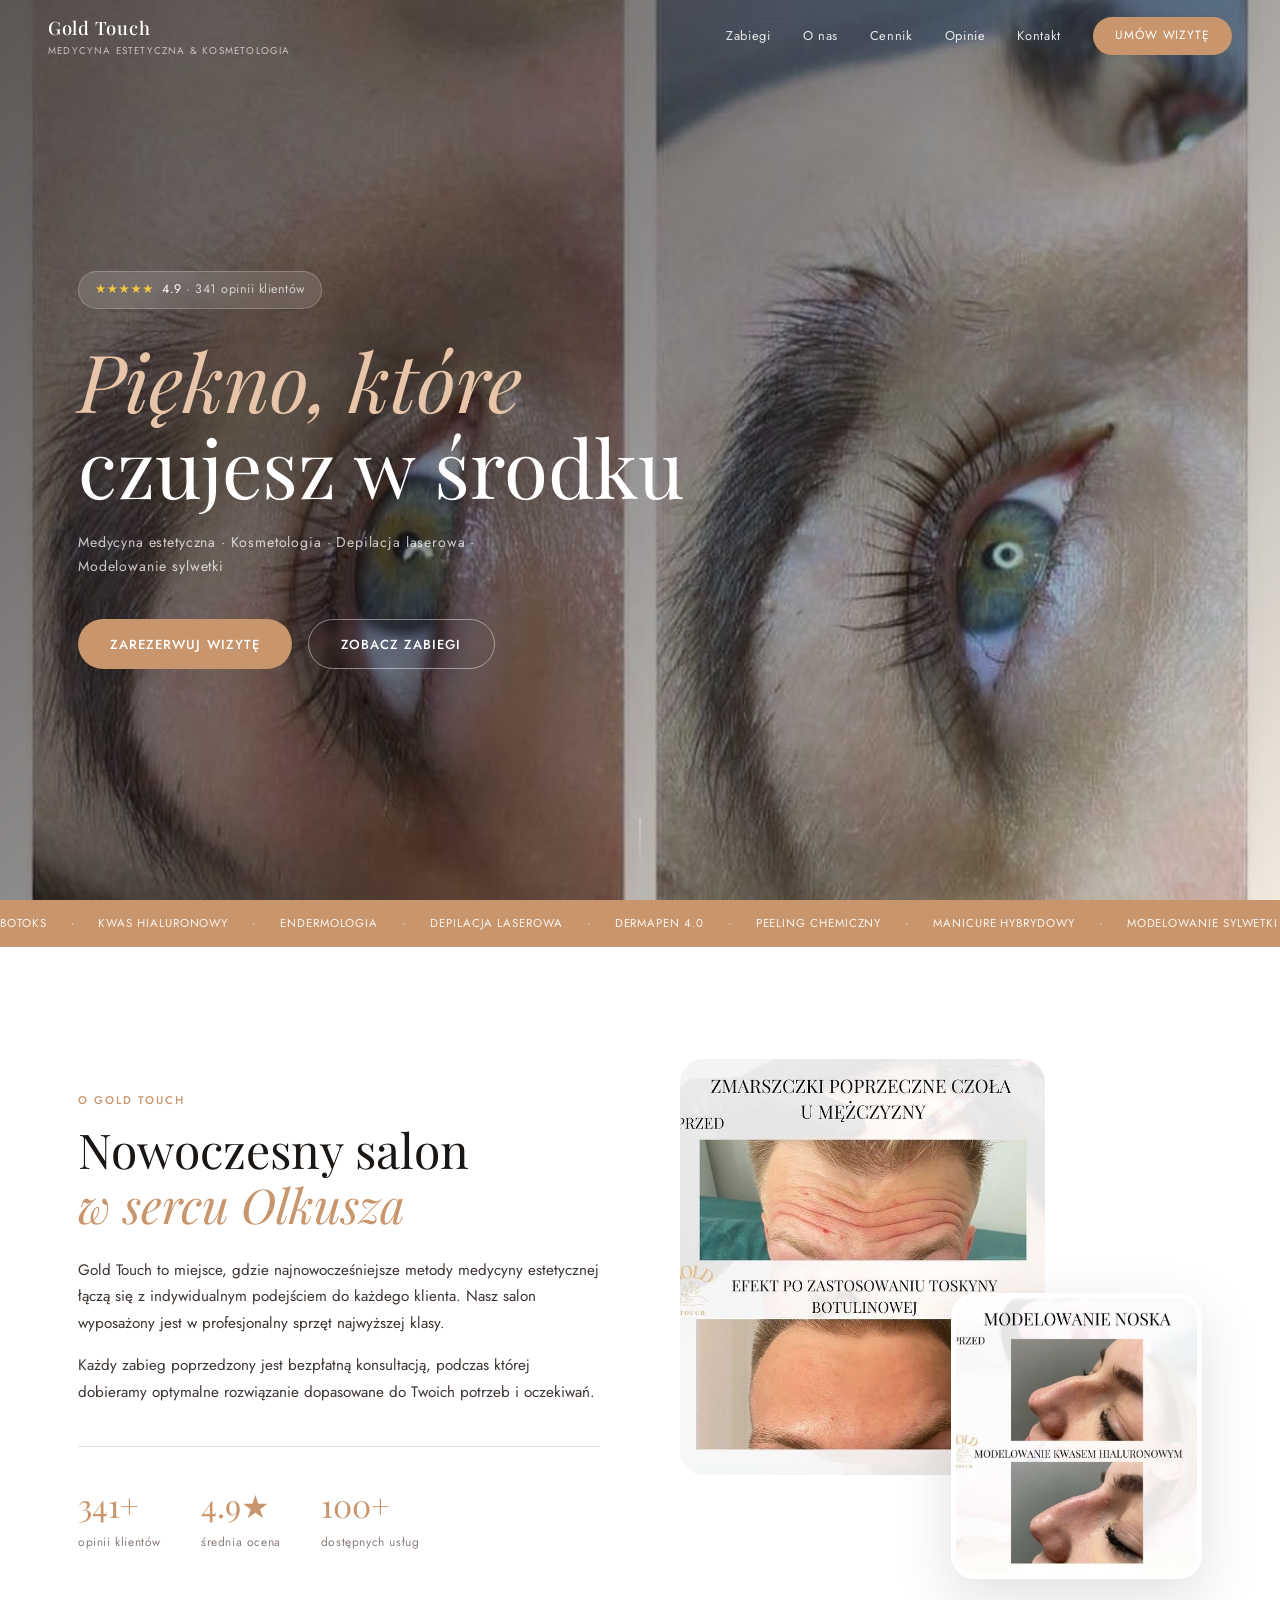
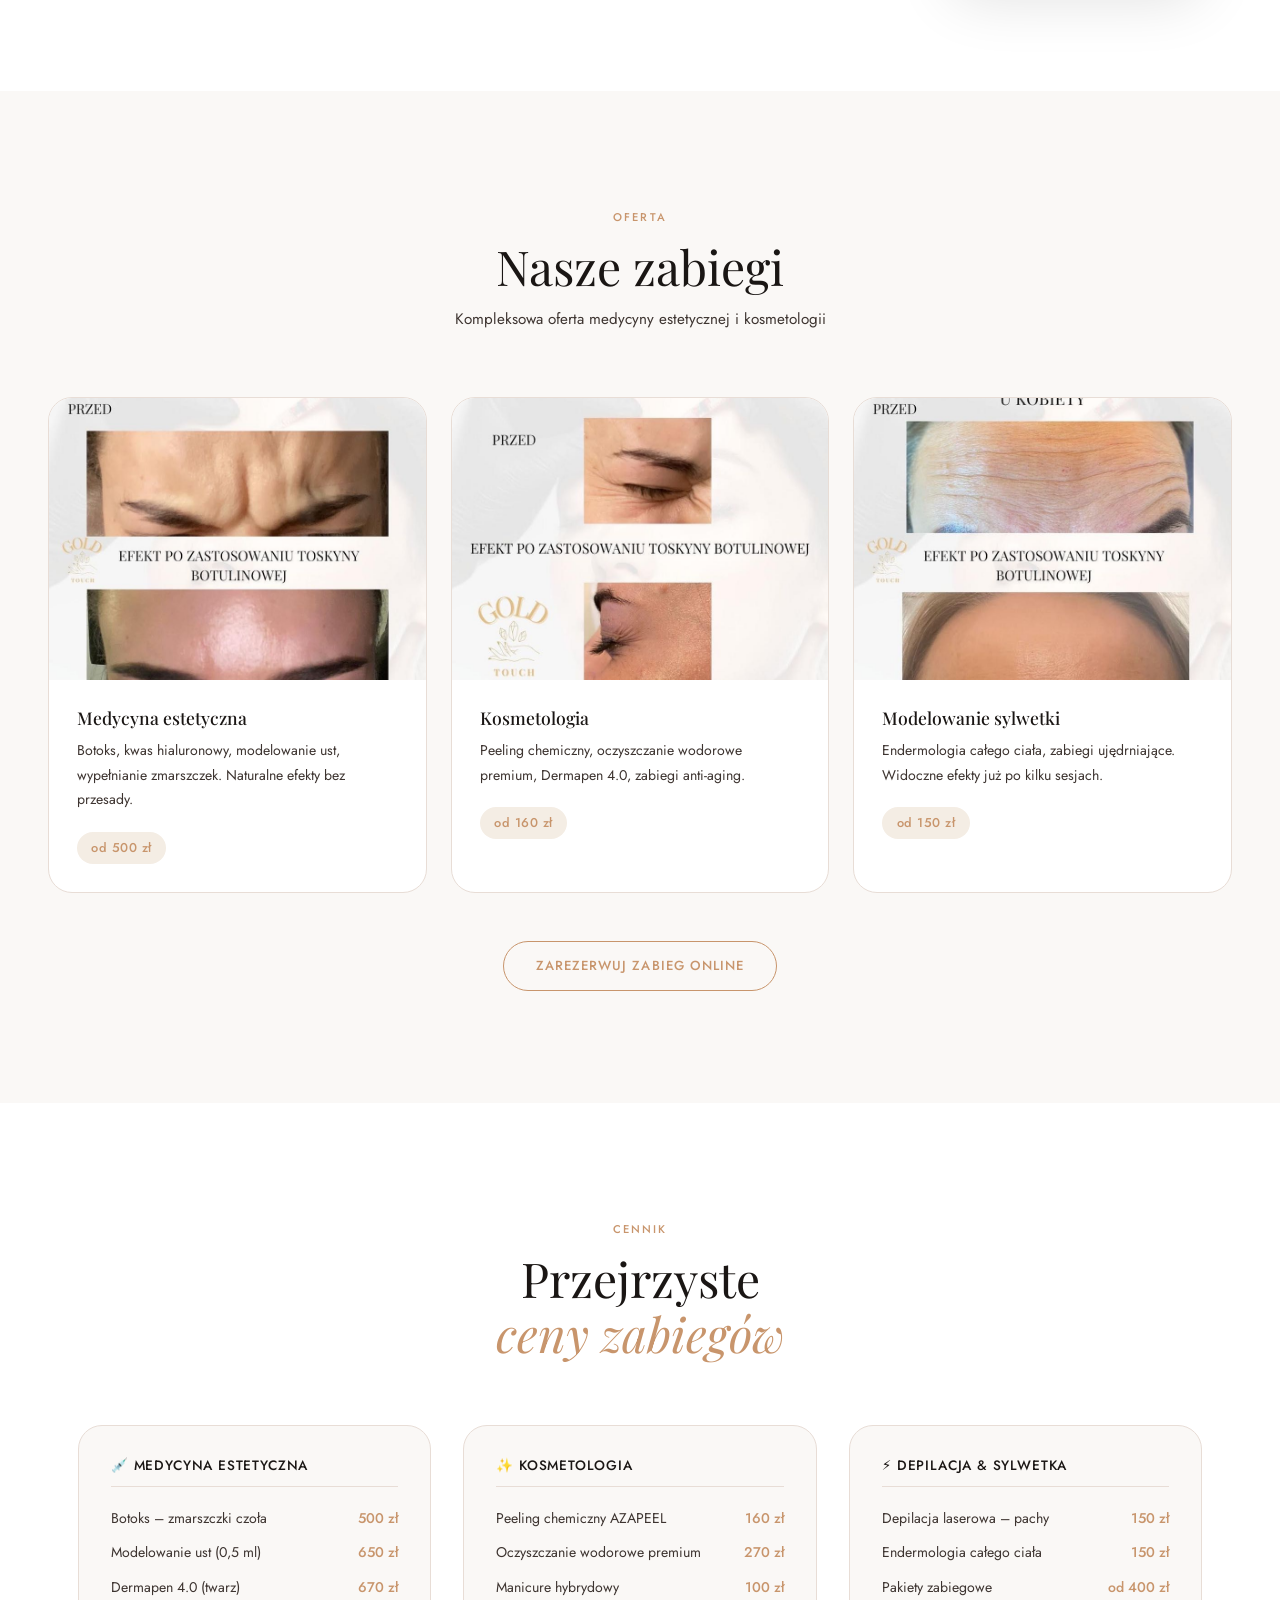
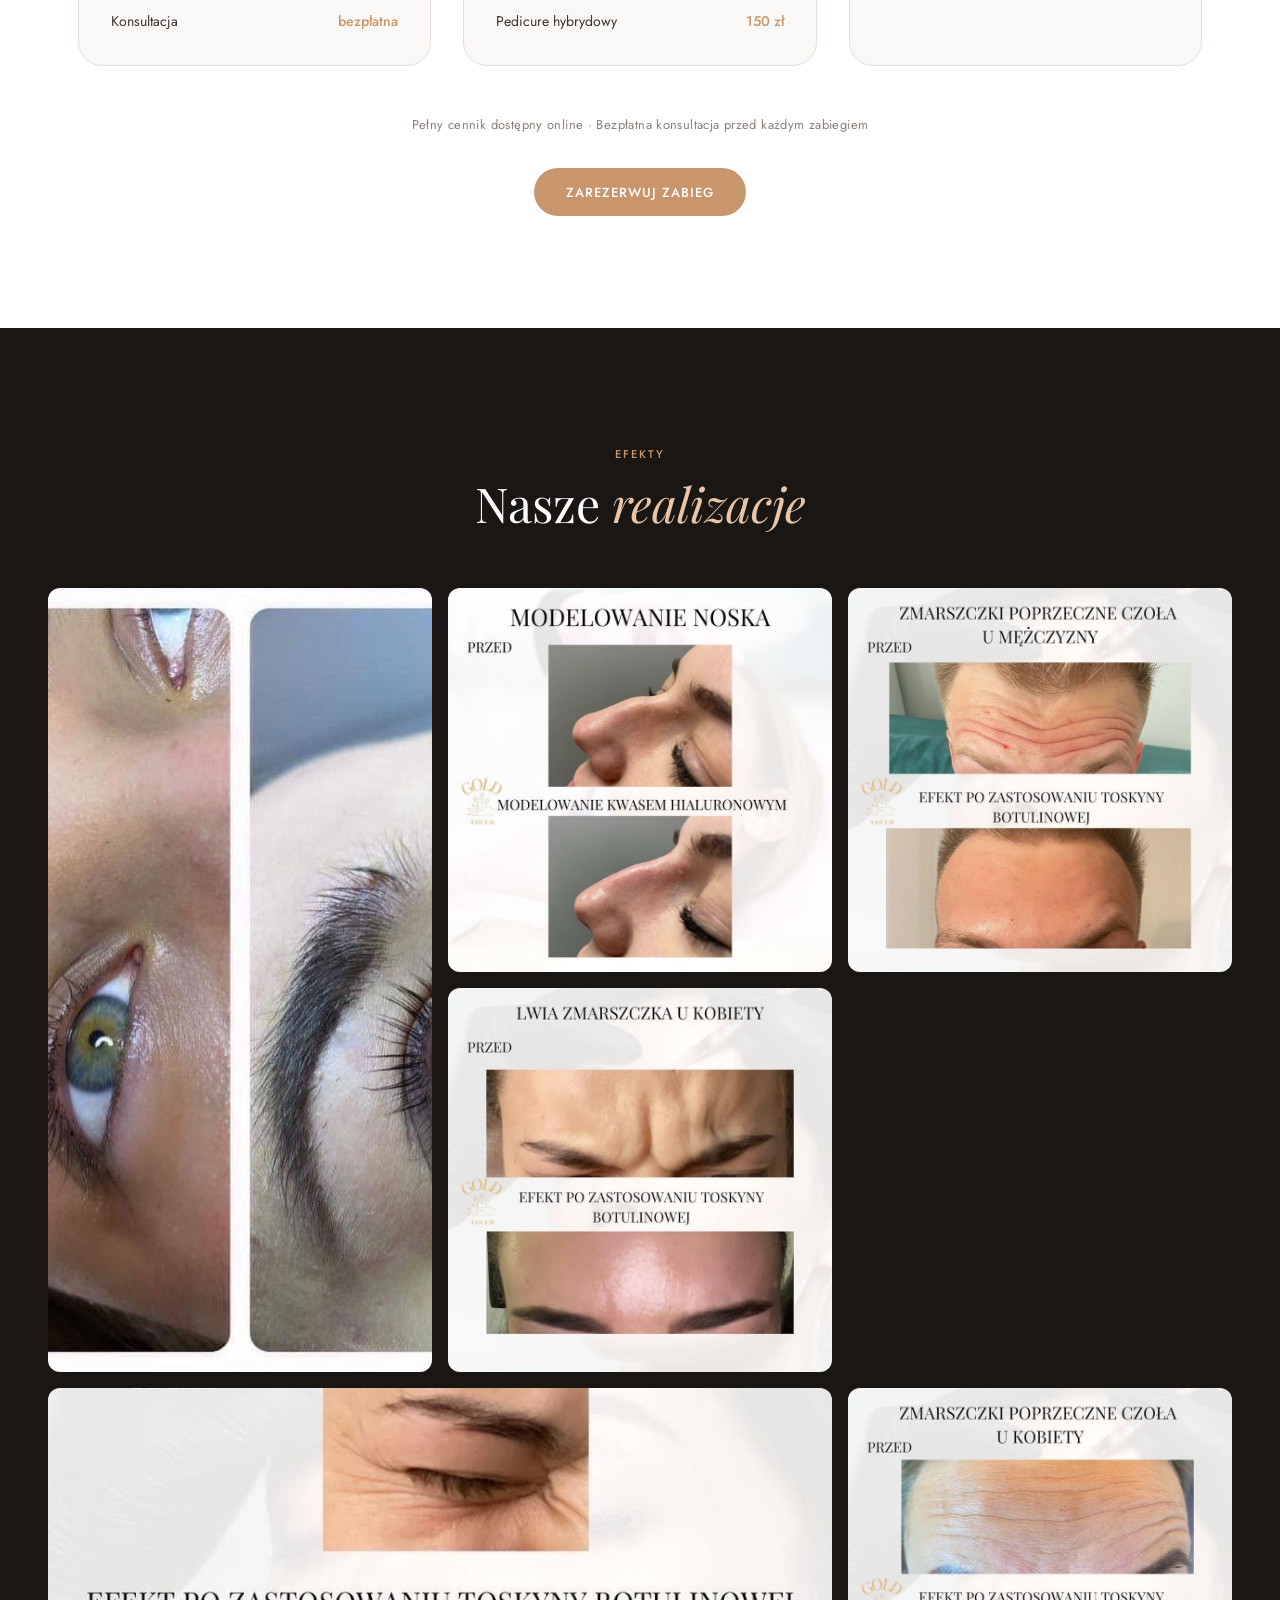
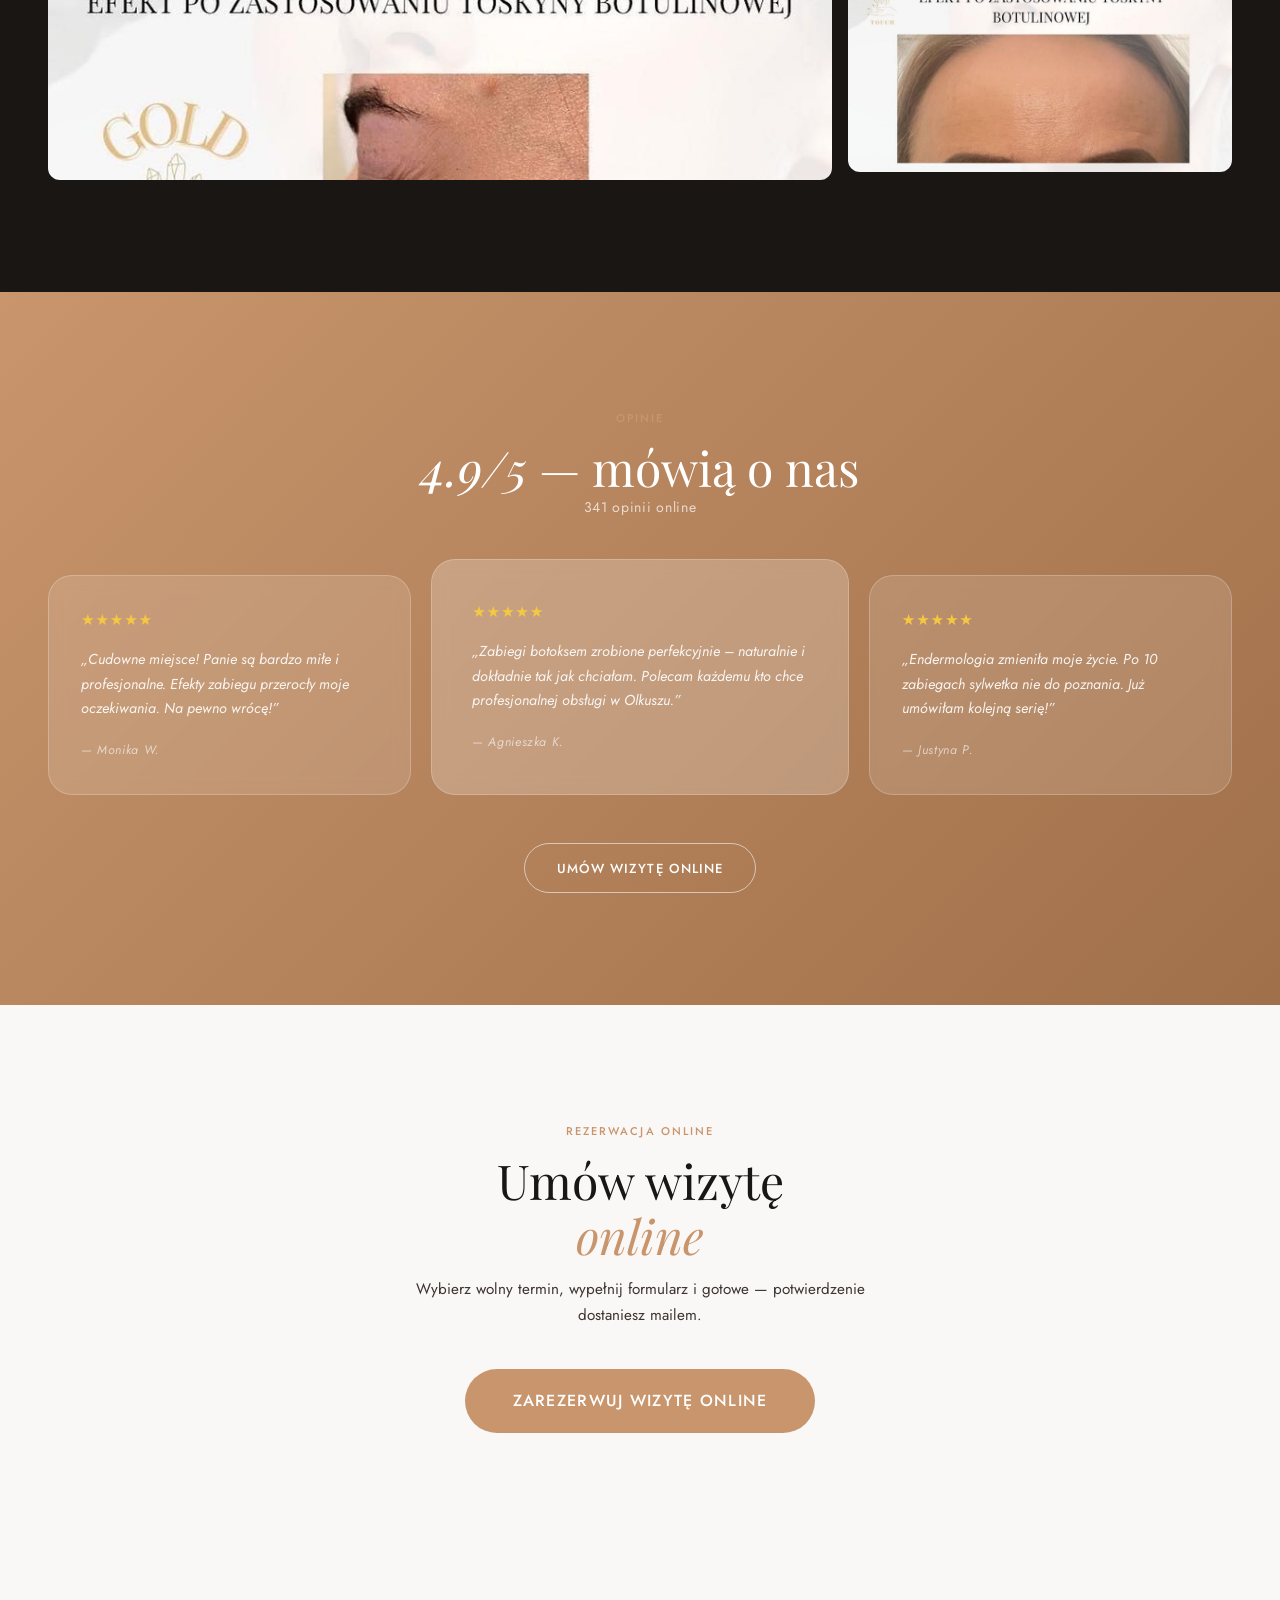
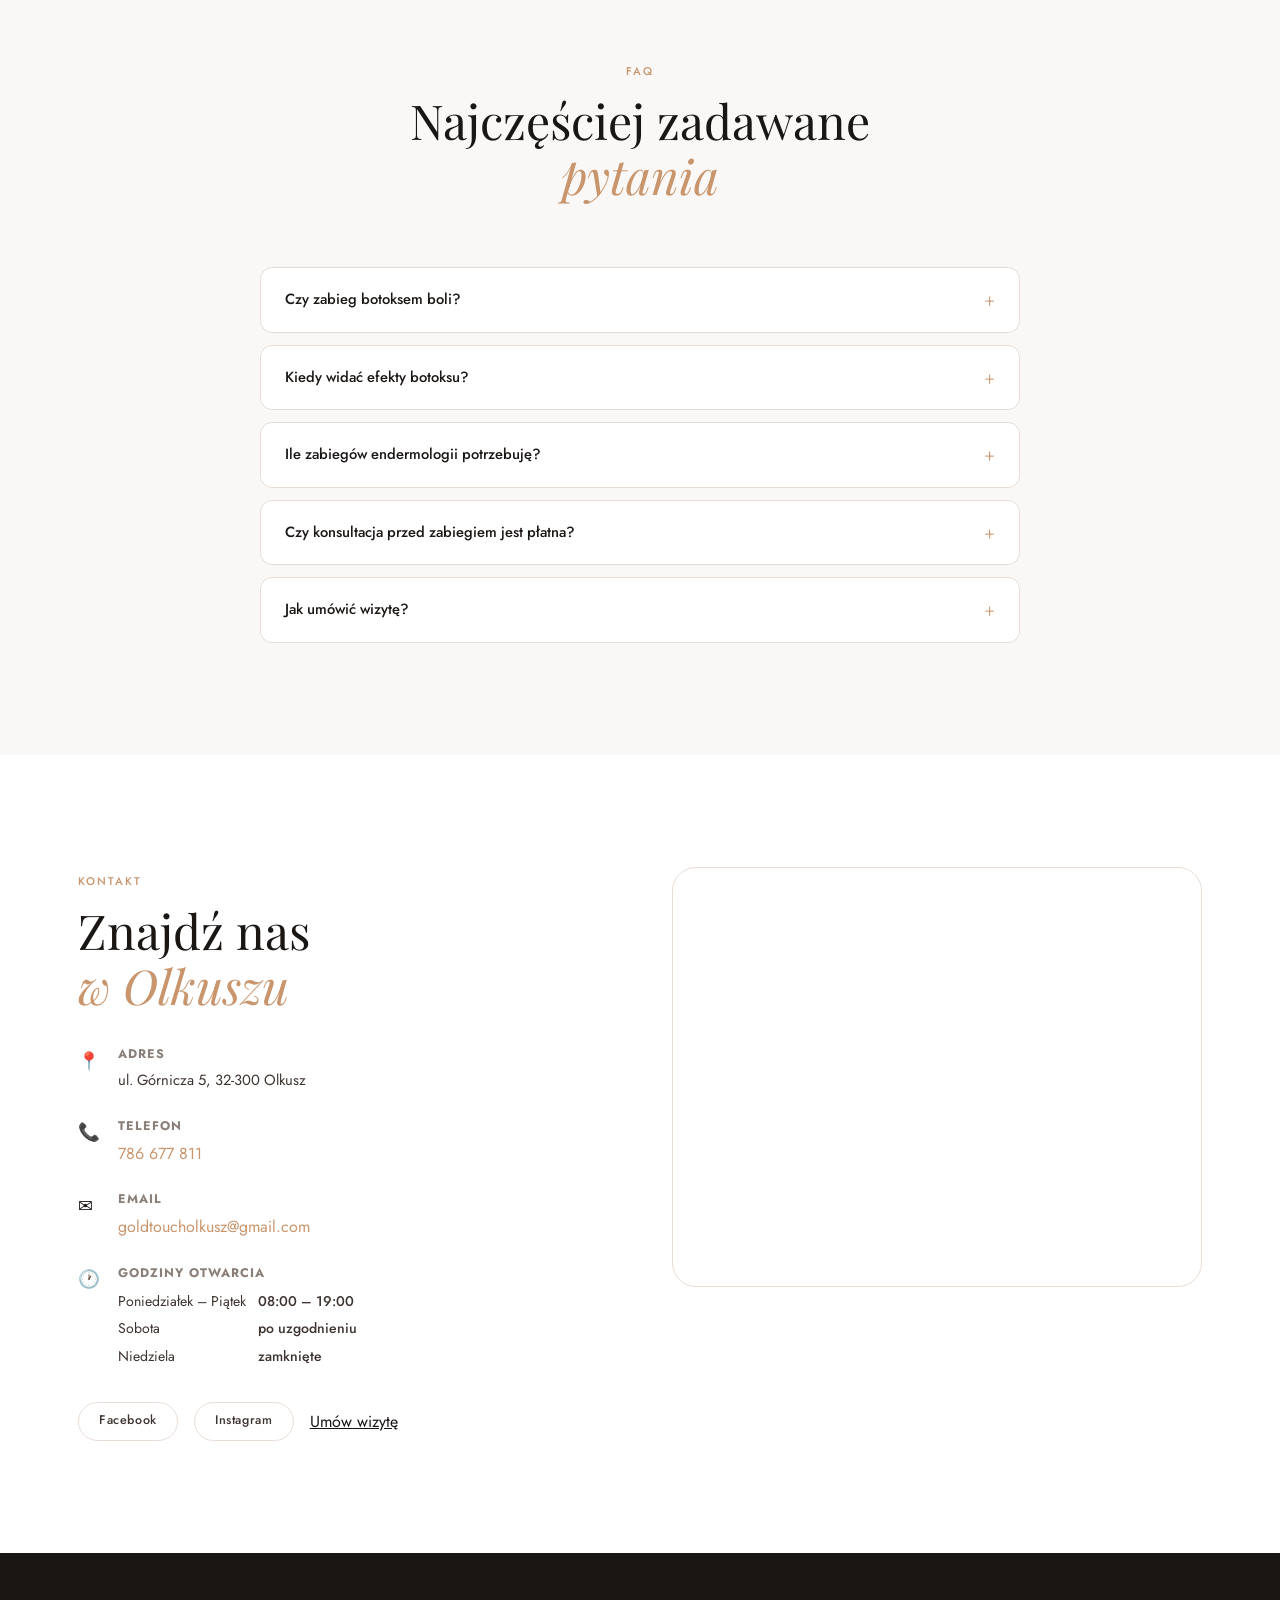
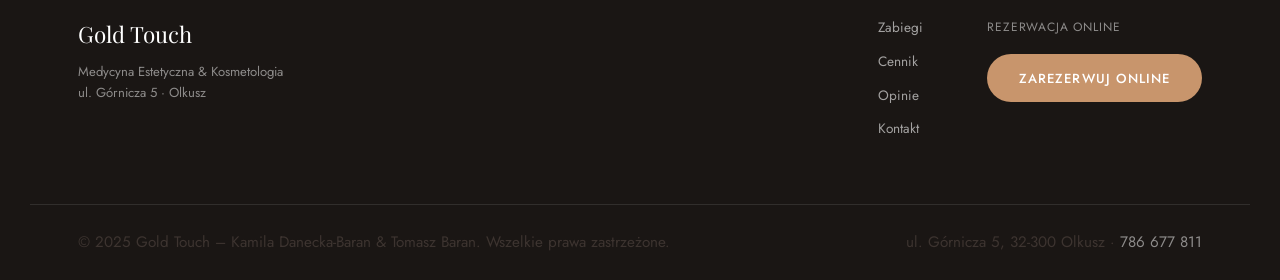
<file: index.html>
<!DOCTYPE html>
<html lang="pl">
<head>
  <meta charset="UTF-8">
  <meta name="viewport" content="width=device-width, initial-scale=1.0">
  <meta name="description" content="Gold Touch – Salon Medycyny Estetycznej i Kosmetologii w Olkuszu. Botoks, kwas hialuronowy, endermologia, depilacja laserowa. Ocena 4.9/5 z 341 opinii. Umów wizytę online.">
  <meta name="keywords" content="medycyna estetyczna Olkusz, botoks Olkusz, kwas hialuronowy Olkusz, kosmetologia Olkusz, Gold Touch, depilacja laserowa Olkusz">
  <meta property="og:title" content="Gold Touch – Medycyna Estetyczna &amp; Kosmetologia | Olkusz">
  <meta property="og:description" content="Nowoczesny salon medycyny estetycznej w Olkuszu. 4.9/5 z 341 opinii. Umów wizytę online.">
  <meta property="og:type" content="website">
  <title>Gold Touch – Medycyna Estetyczna &amp; Kosmetologia | Olkusz</title>
  <link rel="preconnect" href="https://fonts.googleapis.com">
  <link rel="preconnect" href="https://fonts.gstatic.com" crossorigin>
  <link href="https://fonts.googleapis.com/css2?family=Playfair+Display:ital,wght@0,400;0,500;0,700;1,400;1,500&family=Jost:wght@300;400;500&display=swap" rel="stylesheet">
  <link rel="stylesheet" href="css/style.css">
  <style>
    .modal-overlay{position:fixed;inset:0;background:rgba(0,0,0,.6);z-index:9999;display:none;align-items:center;justify-content:center;padding:1rem;}
    .modal-overlay.active{display:flex;}
    .modal-box{background:#fff;border-radius:12px;width:100%;max-width:860px;max-height:90vh;display:flex;flex-direction:column;overflow:hidden;}
    .modal-header{display:flex;justify-content:space-between;align-items:center;padding:1.25rem 1.5rem;border-bottom:1px solid #eee;}
    .modal-header h2{margin:0;font-size:1.2rem;}
    .modal-close{background:none;border:none;font-size:1.8rem;cursor:pointer;line-height:1;color:#666;}
    .modal-body{flex:1;overflow:auto;position:relative;min-height:500px;}
    .modal-loading{position:absolute;inset:0;display:flex;flex-direction:column;align-items:center;justify-content:center;gap:1rem;color:#888;}
    .spinner{width:36px;height:36px;border:3px solid #eee;border-top-color:#b8960c;border-radius:50%;animation:spin .8s linear infinite;}
    @keyframes spin{to{transform:rotate(360deg)}}
    #calendarFrame{width:100%;height:600px;border:0;display:none;}
  </style>
</head>
<body>

  <!-- NAV -->
  <header class="nav" id="nav">
    <a href="#" class="nav__logo">
      <span class="nav__logo-gold">Gold Touch</span>
      <span class="nav__logo-sub">Medycyna Estetyczna &amp; Kosmetologia</span>
    </a>
    <button class="nav__burger" id="burger" aria-label="Menu" aria-expanded="false">
      <span></span><span></span><span></span>
    </button>
    <nav class="nav__links" id="navLinks">
      <a href="#zabiegi">Zabiegi</a>
      <a href="#o-nas">O nas</a>
      <a href="#cennik">Cennik</a>
      <a href="#opinie">Opinie</a>
      <a href="#kontakt">Kontakt</a>
      <button class="nav__cta open-modal" style="cursor:pointer;">Umów wizytę</button>
    </nav>
  </header>

  <!-- HERO -->
  <section class="hero">
    <div class="hero__bg">
      <img src="images/foto1.jpg" alt="Gold Touch – zabieg medycyny estetycznej" loading="eager" fetchpriority="high">
      <div class="hero__overlay"></div>
    </div>
    <div class="hero__content">
      <div class="hero__badge">
        <span aria-hidden="true">★★★★★</span>
        <span>4.9 <em>· 341 opinii klientów</em></span>
      </div>
      <h1 class="hero__title">
        <em>Piękno, które</em>
        <span>czujesz w środku</span>
      </h1>
      <p class="hero__sub">Medycyna estetyczna · Kosmetologia · Depilacja laserowa · Modelowanie sylwetki</p>
      <div class="hero__actions">
        <button class="btn btn--rose open-modal">Zarezerwuj wizytę</button>
        <a href="#zabiegi" class="btn btn--ghost">Zobacz zabiegi</a>
      </div>
    </div>
    <div class="hero__scroll" aria-hidden="true">
      <div class="hero__scroll-line"></div>
    </div>
  </section>

  <!-- RIBBON -->
  <div class="ribbon" aria-hidden="true">
    <div class="ribbon__track">
      <span>Botoks</span><span>·</span>
      <span>Kwas hialuronowy</span><span>·</span>
      <span>Endermologia</span><span>·</span>
      <span>Depilacja laserowa</span><span>·</span>
      <span>Dermapen 4.0</span><span>·</span>
      <span>Peeling chemiczny</span><span>·</span>
      <span>Manicure hybrydowy</span><span>·</span>
      <span>Modelowanie sylwetki</span><span>·</span>
      <span>Botoks</span><span>·</span>
      <span>Kwas hialuronowy</span><span>·</span>
      <span>Endermologia</span><span>·</span>
      <span>Depilacja laserowa</span><span>·</span>
      <span>Dermapen 4.0</span><span>·</span>
      <span>Peeling chemiczny</span><span>·</span>
      <span>Manicure hybrydowy</span><span>·</span>
      <span>Modelowanie sylwetki</span><span>·</span>
    </div>
  </div>

  <!-- O NAS -->
  <section class="about" id="o-nas">
    <div class="about__text">
      <span class="label">O Gold Touch</span>
      <h2>Nowoczesny salon<br><em>w sercu Olkusza</em></h2>
      <p>Gold Touch to miejsce, gdzie najnowocześniejsze metody medycyny estetycznej łączą się z indywidualnym podejściem do każdego klienta. Nasz salon wyposażony jest w profesjonalny sprzęt najwyższej klasy.</p>
      <p>Każdy zabieg poprzedzony jest bezpłatną konsultacją, podczas której dobieramy optymalne rozwiązanie dopasowane do Twoich potrzeb i oczekiwań.</p>
      <ul class="about__facts">
        <li><strong>341+</strong><span>opinii klientów</span></li>
        <li><strong>4.9★</strong><span>średnia ocena</span></li>
        <li><strong>100+</strong><span>dostępnych usług</span></li>
      </ul>
    </div>
    <div class="about__images">
      <div class="about__img-main">
        <img src="images/foto3.jpg" alt="Zabieg kosmetyczny Gold Touch" loading="lazy">
      </div>
      <div class="about__img-side">
        <img src="images/foto2.jpg" alt="Efekty zabiegu Gold Touch" loading="lazy">
      </div>
    </div>
  </section>

  <!-- ZABIEGI -->
  <section class="services" id="zabiegi">
    <div class="services__header">
      <span class="label">Oferta</span>
      <h2>Nasze zabiegi</h2>
      <p>Kompleksowa oferta medycyny estetycznej i kosmetologii</p>
    </div>
    <div class="services__grid">
      <article class="service-card">
        <div class="service-card__img">
          <img src="images/foto4.jpg" alt="Medycyna estetyczna – botoks i wypełniacze" loading="lazy">
        </div>
        <div class="service-card__body">
          <h3>Medycyna estetyczna</h3>
          <p>Botoks, kwas hialuronowy, modelowanie ust, wypełnianie zmarszczek. Naturalne efekty bez przesady.</p>
          <span class="service-card__price">od 500 zł</span>
        </div>
      </article>
      <article class="service-card">
        <div class="service-card__img">
          <img src="images/foto5.jpg" alt="Kosmetologia – zabiegi na twarz" loading="lazy">
        </div>
        <div class="service-card__body">
          <h3>Kosmetologia</h3>
          <p>Peeling chemiczny, oczyszczanie wodorowe premium, Dermapen 4.0, zabiegi anti-aging.</p>
          <span class="service-card__price">od 160 zł</span>
        </div>
      </article>
      <article class="service-card">
        <div class="service-card__img">
          <img src="images/foto6.jpg" alt="Modelowanie sylwetki – endermologia" loading="lazy">
        </div>
        <div class="service-card__body">
          <h3>Modelowanie sylwetki</h3>
          <p>Endermologia całego ciała, zabiegi ujędrniające. Widoczne efekty już po kilku sesjach.</p>
          <span class="service-card__price">od 150 zł</span>
        </div>
      </article>
    </div>
    <div class="services__more">
      <button class="btn btn--outline-dark open-modal">Zarezerwuj zabieg online</button>
    </div>
  </section>

  <!-- CENNIK -->
  <section class="pricing" id="cennik">
    <div class="pricing__header">
      <span class="label">Cennik</span>
      <h2>Przejrzyste<br><em>ceny zabiegów</em></h2>
    </div>
    <div class="pricing__grid">
      <div class="pricing__group">
        <h3>💉 Medycyna estetyczna</h3>
        <ul>
          <li><span>Botoks – zmarszczki czoła</span><span>500 zł</span></li>
          <li><span>Modelowanie ust (0,5 ml)</span><span>650 zł</span></li>
          <li><span>Dermapen 4.0 (twarz)</span><span>670 zł</span></li>
          <li><span>Konsultacja</span><span>bezpłatna</span></li>
        </ul>
      </div>
      <div class="pricing__group">
        <h3>✨ Kosmetologia</h3>
        <ul>
          <li><span>Peeling chemiczny AZAPEEL</span><span>160 zł</span></li>
          <li><span>Oczyszczanie wodorowe premium</span><span>270 zł</span></li>
          <li><span>Manicure hybrydowy</span><span>100 zł</span></li>
          <li><span>Pedicure hybrydowy</span><span>150 zł</span></li>
        </ul>
      </div>
      <div class="pricing__group">
        <h3>⚡ Depilacja &amp; Sylwetka</h3>
        <ul>
          <li><span>Depilacja laserowa – pachy</span><span>150 zł</span></li>
          <li><span>Endermologia całego ciała</span><span>150 zł</span></li>
          <li><span>Pakiety zabiegowe</span><span>od 400 zł</span></li>
        </ul>
      </div>
    </div>
    <p class="pricing__note">Pełny cennik dostępny online · Bezpłatna konsultacja przed każdym zabiegiem</p>
    <button class="btn btn--rose open-modal">Zarezerwuj zabieg</button>
  </section>

  <!-- GALERIA -->
  <section class="gallery" id="galeria">
    <div class="gallery__header">
      <span class="label">Efekty</span>
      <h2>Nasze <em>realizacje</em></h2>
    </div>
    <div class="gallery__grid">
      <figure class="gallery__item gallery__item--tall">
        <img src="images/foto1.jpg" alt="Efekt zabiegu Gold Touch" loading="lazy">
      </figure>
      <figure class="gallery__item">
        <img src="images/foto2.jpg" alt="Zabieg medycyny estetycznej" loading="lazy">
      </figure>
      <figure class="gallery__item">
        <img src="images/foto3.jpg" alt="Kosmetologia Gold Touch Olkusz" loading="lazy">
      </figure>
      <figure class="gallery__item">
        <img src="images/foto4.jpg" alt="Modelowanie ust Gold Touch" loading="lazy">
      </figure>
      <figure class="gallery__item gallery__item--wide">
        <img src="images/foto5.jpg" alt="Zabieg pielęgnacyjny Gold Touch" loading="lazy">
      </figure>
      <figure class="gallery__item">
        <img src="images/foto6.jpg" alt="Efekty endermologii Gold Touch" loading="lazy">
      </figure>
    </div>
  </section>

  <!-- OPINIE -->
  <section class="reviews" id="opinie">
    <div class="reviews__header">
      <span class="label">Opinie</span>
      <h2><em>4.9/5</em> — mówią o nas</h2>
      <p>341 opinii online</p>
    </div>
    <div class="reviews__grid">
      <blockquote class="review-card">
        <div class="review-card__stars">★★★★★</div>
        <p>„Cudowne miejsce! Panie są bardzo miłe i profesjonalne. Efekty zabiegu przerосły moje oczekiwania. Na pewno wrócę!”</p>
        <cite>— Monika W.</cite>
      </blockquote>
      <blockquote class="review-card review-card--featured">
        <div class="review-card__stars">★★★★★</div>
        <p>„Zabiegi botoksem zrobione perfekcyjnie – naturalnie i dokładnie tak jak chciałam. Polecam każdemu kto chce profesjonalnej obsługi w Olkuszu.”</p>
        <cite>— Agnieszka K.</cite>
      </blockquote>
      <blockquote class="review-card">
        <div class="review-card__stars">★★★★★</div>
        <p>„Endermologia zmieniła moje życie. Po 10 zabiegach sylwetka nie do poznania. Już umówiłam kolejną serię!”</p>
        <cite>— Justyna P.</cite>
      </blockquote>
    </div>
    <div class="reviews__cta">
      <button class="btn btn--outline-light open-modal">Umów wizytę online</button>
    </div>
  </section>

  <!-- REZERWACJA -->
  <section id="rezerwacja" style="padding:7rem var(--pad);background:var(--off-white);">
    <div style="max-width:700px;margin:0 auto;text-align:center;">
      <span class="label">Rezerwacja online</span>
      <h2>Umów wizytę<br><em>online</em></h2>
      <p style="max-width:480px;margin:.75rem auto 2.5rem;color:var(--ink-soft);font-size:.95rem;">Wybierz wolny termin, wypełnij formularz i gotowe — potwierdzenie dostaniesz mailem.</p>
      <button class="btn btn--rose open-modal" style="font-size:1rem;padding:1.2rem 3rem;">Zarezerwuj wizytę online</button>
    </div>
  </section>

  <!-- FAQ -->
  <section class="faq">
    <div class="faq__header">
      <span class="label">FAQ</span>
      <h2>Najczęściej zadawane<br><em>pytania</em></h2>
    </div>
    <dl class="faq__list">
      <div class="faq__item">
        <dt><button class="faq__btn" aria-expanded="false" aria-controls="faq1">Czy zabieg botoksem boli?<span class="faq__icon">+</span></button></dt>
        <dd id="faq1" class="faq__answer" hidden>Zabieg jest prawie bezbolesny. Używamy bardzo cienkich igł, a na życzenie nakładamy krem znieczulający. Większość klientek porównuje ból do małego ukłucia komara.</dd>
      </div>
      <div class="faq__item">
        <dt><button class="faq__btn" aria-expanded="false" aria-controls="faq2">Kiedy widać efekty botoksu?<span class="faq__icon">+</span></button></dt>
        <dd id="faq2" class="faq__answer" hidden>Pierwsze efekty botoksu widoczne są po 3–5 dniach, pełny efekt po ok. 2 tygodniach. Utrzymuje się zwykle 4–6 miesięcy.</dd>
      </div>
      <div class="faq__item">
        <dt><button class="faq__btn" aria-expanded="false" aria-controls="faq3">Ile zabiegów endermologii potrzebuję?<span class="faq__icon">+</span></button></dt>
        <dd id="faq3" class="faq__answer" hidden>Zalecamy serię 10–15 zabiegów wykonywanych 2 razy w tygodniu. Pierwsze widoczne efekty pojawiają się już po 4–5 sesjach.</dd>
      </div>
      <div class="faq__item">
        <dt><button class="faq__btn" aria-expanded="false" aria-controls="faq4">Czy konsultacja przed zabiegiem jest płatna?<span class="faq__icon">+</span></button></dt>
        <dd id="faq4" class="faq__answer" hidden>Nie — konsultacja przed każdym zabiegiem jest całkowicie bezpłatna. Dokładnie omawiamy oczekiwania i dobieramy najlepsze rozwiązanie.</dd>
      </div>
      <div class="faq__item">
        <dt><button class="faq__btn" aria-expanded="false" aria-controls="faq5">Jak umówić wizytę?<span class="faq__icon">+</span></button></dt>
        <dd id="faq5" class="faq__answer" hidden>Najwygodniej online — 24h na dobę, 7 dni w tygodniu. Możesz też zadzwonić: <a href="tel:786677811">786 677 811</a> w godzinach otwarcia salonu.</dd>
      </div>
    </dl>
  </section>

  <!-- KONTAKT -->
  <section class="contact" id="kontakt">
    <div class="contact__info">
      <span class="label">Kontakt</span>
      <h2>Znajdź nas<br><em>w Olkuszu</em></h2>
      <address class="contact__details">
        <div class="contact__row">
          <span>📍</span>
          <div><strong>Adres</strong><span>ul. Górnicza 5, 32-300 Olkusz</span></div>
        </div>
        <div class="contact__row">
          <span>📞</span>
          <div><strong>Telefon</strong><a href="tel:786677811">786 677 811</a></div>
        </div>
        <div class="contact__row">
          <span>✉</span>
          <div><strong>Email</strong><a href="mailto:goldtoucholkusz@gmail.com">goldtoucholkusz@gmail.com</a></div>
        </div>
        <div class="contact__row">
          <span>🕐</span>
          <div>
            <strong>Godziny otwarcia</strong>
            <table class="contact__hours">
              <tr><td>Poniedziałek – Piątek</td><td>08:00 – 19:00</td></tr>
              <tr><td>Sobota</td><td>po uzgodnieniu</td></tr>
              <tr><td>Niedziela</td><td>zamknięte</td></tr>
            </table>
          </div>
        </div>
      </address>
      <div class="contact__social">
        <a href="https://www.facebook.com/goldtoucholkusz" target="_blank" rel="noopener">Facebook</a>
        <a href="https://www.instagram.com/goldtoucholkusz" target="_blank" rel="noopener">Instagram</a>
        <button class="open-modal" style="background:none;border:none;cursor:pointer;font-family:inherit;font-size:inherit;color:inherit;text-decoration:underline;padding:0;">Umów wizytę</button>
      </div>
    </div>
    <div class="contact__map">
      <iframe
        src="https://www.google.com/maps/embed?pb=!1m18!1m12!1m3!1d2541!2d19.5646!3d50.2768!2m3!1f0!2f0!3f0!3m2!1i1024!2i768!4f13.1!3m3!1m2!1s0x0%3A0x0!2sG%C3%B3rnicza+5%2C+32-300+Olkusz!5e0!3m2!1spl!2spl!4v1700000000"
        width="100%" height="100%" style="border:0;" allowfullscreen="" loading="lazy"
        referrerpolicy="no-referrer-when-downgrade"
        title="Gold Touch – mapa Olkusz ul. Górnicza 5">
      </iframe>
    </div>
  </section>

  <!-- FOOTER -->
  <footer class="footer">
    <div class="footer__top">
      <div class="footer__brand">
        <span class="footer__logo">Gold Touch</span>
        <p>Medycyna Estetyczna &amp; Kosmetologia<br>ul. Górnicza 5 · Olkusz</p>
      </div>
      <nav class="footer__nav">
        <a href="#zabiegi">Zabiegi</a>
        <a href="#cennik">Cennik</a>
        <a href="#opinie">Opinie</a>
        <a href="#kontakt">Kontakt</a>
      </nav>
      <div class="footer__book">
        <p>Rezerwacja online</p>
        <button class="btn btn--rose open-modal">Zarezerwuj online</button>
      </div>
    </div>
    <div class="footer__bottom">
      <p>© 2025 Gold Touch – Kamila Danecka-Baran &amp; Tomasz Baran. Wszelkie prawa zastrzeżone.</p>
      <p>ul. Górnicza 5, 32-300 Olkusz · <a href="tel:786677811">786 677 811</a></p>
    </div>
  </footer>

  <!-- MODAL -->
  <div class="modal-overlay" id="modalOverlay">
    <div class="modal-box">
      <div class="modal-header">
        <h2>Rezerwacja wizyty</h2>
        <button class="modal-close" id="modalClose">×</button>
      </div>
      <div class="modal-body">
        <div class="modal-loading" id="modalLoading">
          <div class="spinner"></div>
          <span>Ładowanie kalendarza…</span>
        </div>
        <iframe
          id="calendarFrame"
          src="https://calendar.google.com/calendar/appointments/schedules/AcZssZ2E-luu58dVJt9ShymnccU8ygbCJA2oqf2e0uhlmIwe5BxmTINAy2HH8s65eVfAOsOCDgGFGgD2?gv=true"
          width="100%"
          height="600"
          frameborder="0"
          onload="document.getElementById('modalLoading').style.display='none'; this.style.display='block';"
        ></iframe>
      </div>
    </div>
  </div>

  <script src="js/script.js" defer></script>
  <script>
    const overlay = document.getElementById('modalOverlay');
    const closeBtn = document.getElementById('modalClose');
    document.querySelectorAll('.open-modal').forEach(el => {
      el.addEventListener('click', () => overlay.classList.add('active'));
    });
    closeBtn.addEventListener('click', () => overlay.classList.remove('active'));
    overlay.addEventListener('click', e => { if (e.target === overlay) overlay.classList.remove('active'); });
  </script>
</body>
</html>
</file>
<file: css/style.css>
/* Gold Touch – Medycyna Estetyczna & Kosmetologia | style.css */

/* ─── TOKENS ─────────────────────────────────────────────── */
:root {
  --white:      #ffffff;
  --off-white:  #faf8f6;
  --cream:      #f4ede4;
  --rose:       #c8956c;
  --rose-light: #e8c4a8;
  --rose-dark:  #a0704a;
  --gold:       #b8975a;
  --gold-pale:  #ede4d3;
  --ink:        #1a1614;
  --ink-soft:   #3d3430;
  --muted:      #8a7e78;
  --border:     #e8ddd6;

  --font-display: 'Playfair Display', Georgia, serif;
  --font-body:    'Jost', system-ui, sans-serif;

  --r-sm:  6px;
  --r-md:  12px;
  --r-lg:  24px;
  --r-xl:  48px;

  --nav-h: 72px;
  --max-w: 1220px;
  --pad:   clamp(1.25rem, 5vw, 3rem);

  --ease: cubic-bezier(.16, 1, .3, 1);
}

/* ─── RESET ──────────────────────────────────────────────── */
*, *::before, *::after { box-sizing: border-box; margin: 0; padding: 0; }
html { scroll-behavior: smooth; -webkit-text-size-adjust: 100%; }
body {
  font-family: var(--font-body);
  background: var(--white);
  color: var(--ink);
  line-height: 1.6;
  -webkit-font-smoothing: antialiased;
}
img { display: block; max-width: 100%; height: auto; }
a { color: inherit; text-decoration: none; }
address { font-style: normal; }
ul, ol { list-style: none; }
button { font: inherit; background: none; border: none; cursor: pointer; }

/* ─── TYPOGRAPHY ─────────────────────────────────────────── */
.label {
  display: inline-block;
  font-family: var(--font-body);
  font-size: .7rem;
  font-weight: 500;
  letter-spacing: .18em;
  text-transform: uppercase;
  color: var(--rose);
  margin-bottom: .75rem;
}
h1, h2, h3 { font-family: var(--font-display); line-height: 1.15; }
h2 { font-size: clamp(2rem, 4.5vw, 3rem); font-weight: 400; }
h2 em { font-style: italic; color: var(--rose); }
h3 { font-size: 1.2rem; font-weight: 500; }
p { color: var(--ink-soft); font-size: .95rem; line-height: 1.75; }

/* ─── BUTTONS ────────────────────────────────────────────── */
.btn {
  display: inline-flex;
  align-items: center;
  gap: .5rem;
  padding: .85rem 2rem;
  border-radius: var(--r-xl);
  font-family: var(--font-body);
  font-size: .82rem;
  font-weight: 500;
  letter-spacing: .08em;
  text-transform: uppercase;
  transition: all .3s var(--ease);
  white-space: nowrap;
}
.btn--rose {
  background: var(--rose);
  color: var(--white);
}
.btn--rose:hover { background: var(--rose-dark); transform: translateY(-2px); box-shadow: 0 12px 32px rgba(168,96,60,.28); }

.btn--ghost {
  background: transparent;
  color: var(--white);
  border: 1px solid rgba(255,255,255,.45);
  backdrop-filter: blur(4px);
}
.btn--ghost:hover { background: rgba(255,255,255,.15); transform: translateY(-2px); }

.btn--outline-dark {
  background: transparent;
  color: var(--rose);
  border: 1.5px solid var(--rose);
}
.btn--outline-dark:hover { background: var(--rose); color: var(--white); transform: translateY(-2px); }

.btn--outline-light {
  background: transparent;
  color: var(--white);
  border: 1.5px solid rgba(255,255,255,.55);
}
.btn--outline-light:hover { background: var(--white); color: var(--rose); transform: translateY(-2px); }

/* ─── NAV ────────────────────────────────────────────────── */
.nav {
  position: fixed;
  top: 0; left: 0; right: 0;
  z-index: 100;
  height: var(--nav-h);
  display: flex;
  align-items: center;
  justify-content: space-between;
  padding: 0 var(--pad);
  transition: background .4s, box-shadow .4s;
}
.nav.scrolled {
  background: rgba(255,255,255,.97);
  box-shadow: 0 1px 0 var(--border);
  backdrop-filter: blur(12px);
}
.nav.scrolled .nav__logo-gold { color: var(--rose); }
.nav.scrolled .nav__logo-sub { color: var(--muted); }
.nav.scrolled .nav__links a { color: var(--ink-soft); }
.nav.scrolled .nav__links a:hover { color: var(--rose); }

.nav__logo { display: flex; flex-direction: column; gap: 1px; }
.nav__logo-gold {
  font-family: var(--font-display);
  font-size: 1.15rem;
  font-weight: 500;
  letter-spacing: .04em;
  color: var(--white);
  transition: color .4s;
}
.nav__logo-sub {
  font-size: .62rem;
  letter-spacing: .12em;
  text-transform: uppercase;
  color: rgba(255,255,255,.65);
  transition: color .4s;
}

.nav__links {
  display: flex;
  align-items: center;
  gap: 2rem;
}
.nav__links a {
  font-size: .8rem;
  font-weight: 400;
  letter-spacing: .05em;
  color: rgba(255,255,255,.88);
  transition: color .25s;
}
.nav__links a:hover { color: var(--rose-light); }
.nav__links .nav__cta {
  background: var(--rose);
  color: var(--white) !important;
  padding: .6rem 1.4rem;
  border-radius: var(--r-xl);
  font-size: .75rem;
  letter-spacing: .07em;
  text-transform: uppercase;
  transition: background .3s, transform .3s;
}
.nav__cta:hover { background: var(--rose-dark) !important; transform: translateY(-1px); }

.nav__burger {
  display: none;
  flex-direction: column;
  gap: 5px;
  padding: 6px;
}
.nav__burger span {
  display: block;
  width: 24px; height: 2px;
  background: var(--white);
  border-radius: 2px;
  transition: all .3s var(--ease);
}
.nav.scrolled .nav__burger span { background: var(--ink); }
.nav__burger.open span:nth-child(1) { transform: translateY(7px) rotate(45deg); }
.nav__burger.open span:nth-child(2) { opacity: 0; }
.nav__burger.open span:nth-child(3) { transform: translateY(-7px) rotate(-45deg); }

/* ─── HERO ───────────────────────────────────────────────── */
.hero {
  position: relative;
  min-height: 100svh;
  display: flex;
  align-items: center;
  overflow: hidden;
}
.hero__bg {
  position: absolute;
  inset: 0;
}
.hero__bg img {
  width: 100%; height: 100%;
  object-fit: cover;
  object-position: center;
}
.hero__overlay {
  position: absolute;
  inset: 0;
  background: linear-gradient(
    135deg,
    rgba(26,22,20,.72) 0%,
    rgba(26,22,20,.45) 50%,
    rgba(184,151,90,.2) 100%
  );
}
.hero__content {
  position: relative;
  z-index: 2;
  max-width: var(--max-w);
  margin: 0 auto;
  padding: calc(var(--nav-h) + 3rem) var(--pad) 5rem;
  width: 100%;
}
.hero__badge {
  display: inline-flex;
  align-items: center;
  gap: .5rem;
  background: rgba(255,255,255,.12);
  border: 1px solid rgba(255,255,255,.22);
  backdrop-filter: blur(8px);
  padding: .5rem 1rem;
  border-radius: var(--r-xl);
  color: var(--white);
  font-size: .78rem;
  letter-spacing: .04em;
  margin-bottom: 1.75rem;
}
.hero__badge span[aria-hidden] { color: #f5c842; letter-spacing: .05em; }
.hero__badge em { font-style: normal; color: rgba(255,255,255,.7); }

.hero__title {
  font-family: var(--font-display);
  font-size: clamp(2.6rem, 7vw, 5rem);
  font-weight: 400;
  line-height: 1.08;
  color: var(--white);
  margin-bottom: 1.25rem;
  max-width: 640px;
}
.hero__title em {
  display: block;
  font-style: italic;
  color: var(--rose-light);
}
.hero__title span { display: block; }

.hero__sub {
  color: rgba(255,255,255,.75);
  font-size: .88rem;
  letter-spacing: .06em;
  margin-bottom: 2.5rem;
  max-width: 480px;
}
.hero__actions { display: flex; gap: 1rem; flex-wrap: wrap; }

.hero__scroll {
  position: absolute;
  bottom: 2rem; left: 50%;
  transform: translateX(-50%);
  z-index: 2;
}
.hero__scroll-line {
  width: 1px; height: 50px;
  background: linear-gradient(to bottom, rgba(255,255,255,.6), transparent);
  margin: 0 auto;
  animation: scrollPulse 2s ease-in-out infinite;
}
@keyframes scrollPulse {
  0%,100% { transform: scaleY(1); opacity: .6; }
  50% { transform: scaleY(1.2); opacity: 1; }
}

/* ─── RIBBON ─────────────────────────────────────────────── */
.ribbon {
  overflow: hidden;
  background: var(--rose);
  padding: .9rem 0;
}
.ribbon__track {
  display: flex;
  gap: 1.5rem;
  width: max-content;
  animation: ribbonScroll 30s linear infinite;
}
.ribbon__track span {
  color: rgba(255,255,255,.9);
  font-size: .72rem;
  font-weight: 400;
  letter-spacing: .08em;
  text-transform: uppercase;
  white-space: nowrap;
}
@keyframes ribbonScroll {
  from { transform: translateX(0); }
  to   { transform: translateX(-50%); }
}

/* ─── ABOUT ──────────────────────────────────────────────── */
.about {
  max-width: var(--max-w);
  margin: 0 auto;
  padding: 7rem var(--pad);
  display: grid;
  grid-template-columns: 1fr 1fr;
  gap: 5rem;
  align-items: center;
}
.about__text h2 { margin-bottom: 1.5rem; }
.about__text p { margin-bottom: 1rem; }
.about__facts {
  display: flex;
  gap: 2.5rem;
  margin-top: 2.5rem;
  padding-top: 2rem;
  border-top: 1px solid var(--border);
}
.about__facts li {
  display: flex;
  flex-direction: column;
  gap: .2rem;
}
.about__facts strong {
  font-family: var(--font-display);
  font-size: 2rem;
  font-weight: 400;
  color: var(--rose);
}
.about__facts span { font-size: .75rem; color: var(--muted); letter-spacing: .05em; }

.about__images {
  position: relative;
  height: 520px;
}
.about__img-main {
  position: absolute;
  top: 0; left: 0;
  width: 70%; height: 80%;
  border-radius: var(--r-lg);
  overflow: hidden;
}
.about__img-main img { width: 100%; height: 100%; object-fit: cover; }
.about__img-side {
  position: absolute;
  bottom: 0; right: 0;
  width: 48%; height: 55%;
  border-radius: var(--r-lg);
  overflow: hidden;
  border: 5px solid var(--white);
  box-shadow: 0 20px 60px rgba(0,0,0,.12);
}
.about__img-side img { width: 100%; height: 100%; object-fit: cover; }

/* ─── SERVICES ───────────────────────────────────────────── */
.services {
  background: var(--off-white);
  padding: 7rem var(--pad);
}
.services__header {
  text-align: center;
  max-width: var(--max-w);
  margin: 0 auto 4rem;
}
.services__header p { max-width: 480px; margin: .75rem auto 0; }
.services__grid {
  display: grid;
  grid-template-columns: repeat(3, 1fr);
  gap: 1.5rem;
  max-width: var(--max-w);
  margin: 0 auto;
}
.service-card {
  background: var(--white);
  border-radius: var(--r-lg);
  overflow: hidden;
  border: 1px solid var(--border);
  transition: transform .35s var(--ease), box-shadow .35s;
}
.service-card:hover { transform: translateY(-6px); box-shadow: 0 24px 60px rgba(0,0,0,.1); }
.service-card__img { aspect-ratio: 4/3; overflow: hidden; }
.service-card__img img { width: 100%; height: 100%; object-fit: cover; transition: transform .6s var(--ease); }
.service-card:hover .service-card__img img { transform: scale(1.06); }
.service-card__body { padding: 1.75rem; }
.service-card__body h3 { margin-bottom: .6rem; font-size: 1.1rem; }
.service-card__body p { font-size: .88rem; margin-bottom: 1.25rem; }
.service-card__price {
  display: inline-block;
  background: var(--cream);
  color: var(--rose);
  padding: .35rem .9rem;
  border-radius: var(--r-xl);
  font-size: .8rem;
  font-weight: 500;
  letter-spacing: .04em;
}
.services__more { text-align: center; margin-top: 3rem; }

/* ─── CENNIK ─────────────────────────────────────────────── */
.pricing {
  max-width: var(--max-w);
  margin: 0 auto;
  padding: 7rem var(--pad);
  text-align: center;
}
.pricing__header { margin-bottom: 4rem; }
.pricing__grid {
  display: grid;
  grid-template-columns: repeat(3, 1fr);
  gap: 2rem;
  text-align: left;
  margin-bottom: 3rem;
}
.pricing__group {
  background: var(--off-white);
  border-radius: var(--r-lg);
  padding: 2rem;
  border: 1px solid var(--border);
}
.pricing__group h3 {
  font-family: var(--font-body);
  font-size: .85rem;
  font-weight: 500;
  letter-spacing: .06em;
  text-transform: uppercase;
  margin-bottom: 1.25rem;
  padding-bottom: .75rem;
  border-bottom: 1px solid var(--border);
  color: var(--ink);
}
.pricing__group ul { display: flex; flex-direction: column; gap: .75rem; }
.pricing__group li {
  display: flex;
  justify-content: space-between;
  align-items: baseline;
  gap: 1rem;
  font-size: .88rem;
  color: var(--ink-soft);
}
.pricing__group li span:last-child {
  font-weight: 500;
  color: var(--rose);
  white-space: nowrap;
}
.pricing__note {
  font-size: .8rem;
  color: var(--muted);
  margin-bottom: 2rem;
  letter-spacing: .03em;
}

/* ─── GALLERY ────────────────────────────────────────────── */
.gallery {
  background: var(--ink);
  padding: 7rem var(--pad);
}
.gallery__header {
  text-align: center;
  max-width: var(--max-w);
  margin: 0 auto 3.5rem;
}
.gallery__header h2 { color: var(--white); }
.gallery__header em { color: var(--rose-light); }
.gallery__grid {
  display: grid;
  grid-template-columns: repeat(3, 1fr);
  grid-template-rows: auto auto;
  gap: 1rem;
  max-width: var(--max-w);
  margin: 0 auto;
}
.gallery__item {
  margin: 0;
  overflow: hidden;
  border-radius: var(--r-md);
  aspect-ratio: 1;
}
.gallery__item--tall { grid-row: span 2; aspect-ratio: auto; }
.gallery__item--wide { grid-column: span 2; aspect-ratio: 2/1; }
.gallery__item img {
  width: 100%; height: 100%;
  object-fit: cover;
  transition: transform .6s var(--ease);
}
.gallery__item:hover img { transform: scale(1.06); }

/* ─── REVIEWS ────────────────────────────────────────────── */
.reviews {
  background: linear-gradient(135deg, var(--rose) 0%, var(--rose-dark) 100%);
  padding: 7rem var(--pad);
  text-align: center;
}
.reviews__header { margin-bottom: 3.5rem; }
.reviews__header h2 { color: var(--white); font-size: clamp(2rem, 4.5vw, 3rem); }
.reviews__header h2 em { color: var(--white); font-style: italic; }
.reviews__header p { color: rgba(255,255,255,.7); font-size: .88rem; letter-spacing: .05em; }
.reviews__grid {
  display: grid;
  grid-template-columns: 1fr 1.15fr 1fr;
  gap: 1.25rem;
  max-width: var(--max-w);
  margin: 0 auto 3rem;
  align-items: start;
}
.review-card {
  background: rgba(255,255,255,.13);
  border: 1px solid rgba(255,255,255,.22);
  backdrop-filter: blur(8px);
  border-radius: var(--r-lg);
  padding: 2rem;
  text-align: left;
}
.review-card--featured {
  background: rgba(255,255,255,.22);
  padding: 2.5rem;
  margin-top: -1rem;
}
.review-card__stars { color: #f5c842; font-size: .95rem; margin-bottom: .9rem; letter-spacing: .05em; }
.review-card p { color: rgba(255,255,255,.9); font-size: .9rem; line-height: 1.7; margin-bottom: 1rem; font-style: italic; }
.review-card cite { color: rgba(255,255,255,.6); font-size: .78rem; letter-spacing: .05em; }

/* ─── BOOKING ────────────────────────────────────────────── */
.booking {
  max-width: var(--max-w);
  margin: 0 auto;
  padding: 7rem var(--pad);
  display: grid;
  grid-template-columns: 1fr 1fr;
  gap: 5rem;
  align-items: center;
}
.booking__content h2 { margin-bottom: 2rem; }
.booking__steps { display: flex; flex-direction: column; gap: 1.5rem; margin-bottom: 2.5rem; }
.booking__steps li {
  display: flex;
  gap: 1.25rem;
  align-items: flex-start;
}
.booking__num {
  font-family: var(--font-display);
  font-size: 1.5rem;
  font-weight: 400;
  color: var(--rose-light);
  line-height: 1;
  min-width: 2.5rem;
  padding-top: .15rem;
}
.booking__steps h3 { font-size: 1rem; margin-bottom: .3rem; }
.booking__steps p { font-size: .88rem; }
.booking__visual {
  border-radius: var(--r-lg);
  overflow: hidden;
  aspect-ratio: 4/5;
  box-shadow: 0 32px 80px rgba(0,0,0,.12);
}
.booking__visual img { width: 100%; height: 100%; object-fit: cover; }

/* ─── FAQ ────────────────────────────────────────────────── */
.faq {
  background: var(--off-white);
  padding: 7rem var(--pad);
}
.faq__header {
  text-align: center;
  max-width: 560px;
  margin: 0 auto 4rem;
}
.faq__list {
  max-width: 760px;
  margin: 0 auto;
  display: flex;
  flex-direction: column;
  gap: .75rem;
}
.faq__item {
  background: var(--white);
  border: 1px solid var(--border);
  border-radius: var(--r-md);
  overflow: hidden;
}
.faq__btn {
  display: flex;
  justify-content: space-between;
  align-items: center;
  width: 100%;
  padding: 1.25rem 1.5rem;
  text-align: left;
  font-size: .92rem;
  font-weight: 500;
  color: var(--ink);
  gap: 1rem;
  transition: color .25s;
}
.faq__btn:hover { color: var(--rose); }
.faq__btn[aria-expanded="true"] { color: var(--rose); }
.faq__icon {
  font-size: 1.2rem;
  font-weight: 300;
  line-height: 1;
  color: var(--rose);
  transition: transform .3s var(--ease);
  flex-shrink: 0;
}
.faq__btn[aria-expanded="true"] .faq__icon { transform: rotate(45deg); }
.faq__answer {
  padding: 0 1.5rem 1.25rem;
  font-size: .9rem;
  color: var(--ink-soft);
  line-height: 1.7;
}
.faq__answer a { color: var(--rose); border-bottom: 1px solid transparent; transition: border-color .2s; }
.faq__answer a:hover { border-color: var(--rose); }

/* ─── CONTACT ────────────────────────────────────────────── */
.contact {
  max-width: var(--max-w);
  margin: 0 auto;
  padding: 7rem var(--pad);
  display: grid;
  grid-template-columns: 1fr 1fr;
  gap: 4rem;
  align-items: start;
}
.contact__info h2 { margin-bottom: 2rem; }
.contact__details { display: flex; flex-direction: column; gap: 1.5rem; margin-bottom: 2rem; }
.contact__row { display: flex; gap: 1rem; align-items: flex-start; }
.contact__row > span { font-size: 1.1rem; min-width: 1.5rem; margin-top: .1rem; }
.contact__row > div { display: flex; flex-direction: column; gap: .25rem; }
.contact__row strong { font-size: .78rem; letter-spacing: .08em; text-transform: uppercase; color: var(--muted); }
.contact__row a { color: var(--rose); transition: opacity .2s; }
.contact__row a:hover { opacity: .75; }
.contact__row span:not(:first-child) { font-size: .92rem; color: var(--ink-soft); }
.contact__hours { font-size: .88rem; color: var(--ink-soft); border-collapse: collapse; }
.contact__hours td { padding: .15rem .75rem .15rem 0; }
.contact__hours td:last-child { font-weight: 500; }
.contact__social { display: flex; gap: 1rem; flex-wrap: wrap; margin-top: 1.5rem; }
.contact__social a {
  padding: .55rem 1.25rem;
  border: 1.5px solid var(--border);
  border-radius: var(--r-xl);
  font-size: .78rem;
  font-weight: 500;
  letter-spacing: .05em;
  color: var(--ink-soft);
  transition: all .25s;
}
.contact__social a:hover { border-color: var(--rose); color: var(--rose); }
.contact__map {
  border-radius: var(--r-lg);
  overflow: hidden;
  height: 420px;
  border: 1px solid var(--border);
}

/* ─── FOOTER ─────────────────────────────────────────────── */
.footer { background: var(--ink); color: rgba(255,255,255,.7); }
.footer__top {
  max-width: var(--max-w);
  margin: 0 auto;
  padding: 4rem var(--pad);
  display: grid;
  grid-template-columns: 1fr auto auto;
  gap: 4rem;
  align-items: start;
  border-bottom: 1px solid rgba(255,255,255,.1);
}
.footer__logo {
  font-family: var(--font-display);
  font-size: 1.4rem;
  font-weight: 400;
  color: var(--white);
  display: block;
  margin-bottom: .5rem;
}
.footer__brand p { font-size: .82rem; color: rgba(255,255,255,.5); line-height: 1.6; }
.footer__nav { display: flex; flex-direction: column; gap: .75rem; }
.footer__nav a { font-size: .85rem; color: rgba(255,255,255,.6); transition: color .2s; }
.footer__nav a:hover { color: var(--rose-light); }
.footer__book p { font-size: .75rem; letter-spacing: .07em; text-transform: uppercase; color: rgba(255,255,255,.5); margin-bottom: 1rem; }
.footer__bottom {
  max-width: var(--max-w);
  margin: 0 auto;
  padding: 1.5rem var(--pad);
  display: flex;
  justify-content: space-between;
  align-items: center;
  gap: 1rem;
  font-size: .78rem;
  color: rgba(255,255,255,.4);
  flex-wrap: wrap;
}
.footer__bottom a { color: rgba(255,255,255,.5); transition: color .2s; }
.footer__bottom a:hover { color: var(--rose-light); }

/* ─── SCROLL REVEAL ──────────────────────────────────────── */
.reveal {
  opacity: 0;
  transform: translateY(24px);
  transition: opacity .65s var(--ease), transform .65s var(--ease);
}
.reveal.visible { opacity: 1; transform: none; }

/* ─── MOBILE ─────────────────────────────────────────────── */
@media (max-width: 1024px) {
  .about { grid-template-columns: 1fr; gap: 3rem; }
  .about__images { height: 360px; }
  .services__grid { grid-template-columns: 1fr 1fr; }
  .pricing__grid { grid-template-columns: 1fr 1fr; }
  .reviews__grid { grid-template-columns: 1fr 1fr; }
  .reviews__grid .review-card--featured { margin-top: 0; }
  .booking { grid-template-columns: 1fr; gap: 2.5rem; }
  .contact { grid-template-columns: 1fr; }
  .footer__top { grid-template-columns: 1fr 1fr; }
}

@media (max-width: 768px) {
  .nav__links {
    display: none;
    position: fixed;
    inset: var(--nav-h) 0 0;
    background: rgba(255,255,255,.98);
    backdrop-filter: blur(16px);
    flex-direction: column;
    gap: 0;
    overflow-y: auto;
    padding: 2rem 0;
  }
  .nav__links.open { display: flex; }
  .nav__links a {
    color: var(--ink) !important;
    font-size: 1rem;
    padding: 1rem var(--pad);
    border-bottom: 1px solid var(--border);
    width: 100%;
  }
  .nav__links a:hover { color: var(--rose) !important; background: var(--off-white); }
  .nav__links .nav__cta { margin: 1.5rem var(--pad); border-radius: var(--r-xl); text-align: center; color: var(--white) !important; }
  .nav__burger { display: flex; }

  .services__grid { grid-template-columns: 1fr; }
  .pricing__grid { grid-template-columns: 1fr; }
  .reviews__grid { grid-template-columns: 1fr; }
  .gallery__grid { grid-template-columns: 1fr 1fr; }
  .gallery__item--tall { grid-row: span 1; aspect-ratio: 1; }
  .gallery__item--wide { grid-column: span 1; aspect-ratio: 1; }
  .footer__top { grid-template-columns: 1fr; gap: 2rem; }
  .footer__bottom { flex-direction: column; text-align: center; }
  .hero__actions { flex-direction: column; width: fit-content; }
  .about__facts { gap: 1.5rem; }
}
</file>
